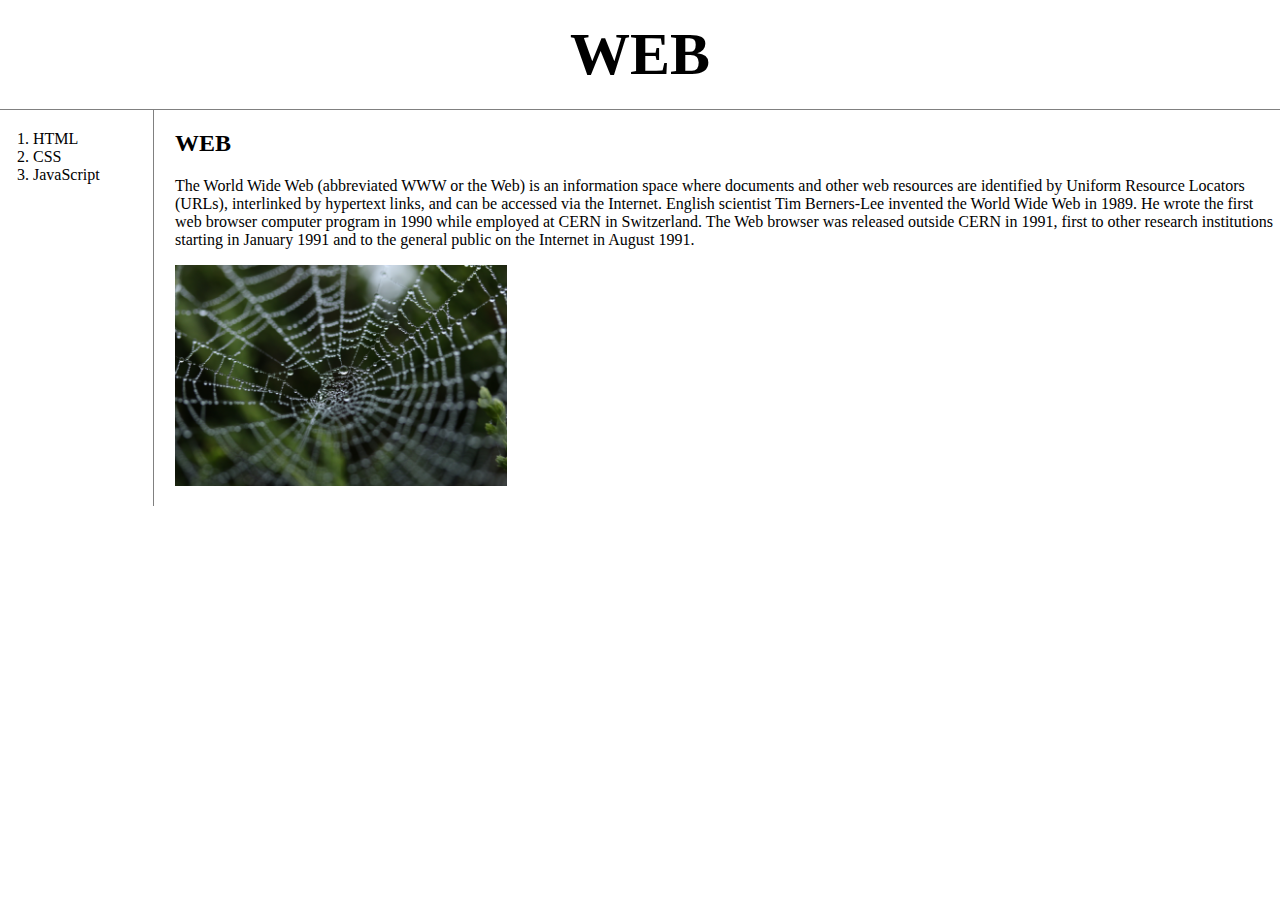
<file: index.html>
<!doctype html>
<html>
<head>
  <title>WEB1 - Welcome</title>
  <meta charset="utf-8">
<link rel="stylesheet" href="style.css">
  <!-- Global site tag (gtag.js) - Google Analytics -->
<script async src="https://www.googletagmanager.com/gtag/js?id=UA-116712551-1"></script>
<script>
  window.dataLayer = window.dataLayer || [];
  function gtag(){dataLayer.push(arguments);}
  gtag('js', new Date());

  gtag('config', 'UA-116712551-1');
</script>

</head>
<body>
  <h1><a href="index.html">WEB</a></h1>
  <div id="grid">
  <ol>
    <li><a href="1.html">HTML</a></li>
    <li><a href="2.html">CSS</a></li>
    <li><a href="3.html">JavaScript</a></li>
  </ol>
 <div id="article">
  <h2>WEB</h2>
  <p>
    The World Wide Web (abbreviated WWW or the Web) is an information space where documents and other web resources are identified by Uniform Resource Locators (URLs), interlinked by hypertext links, and can be accessed via the Internet. English scientist Tim Berners-Lee invented the World Wide Web in 1989. He wrote the first web browser computer program in 1990 while employed at CERN in Switzerland. The Web browser was released outside CERN in 1991, first to other research institutions starting in January 1991 and to the general public on the Internet in August 1991.
  </p>
      <p>
       <img src="web.jpg" width="30%">

  </p>
</body>
</html>
</file>
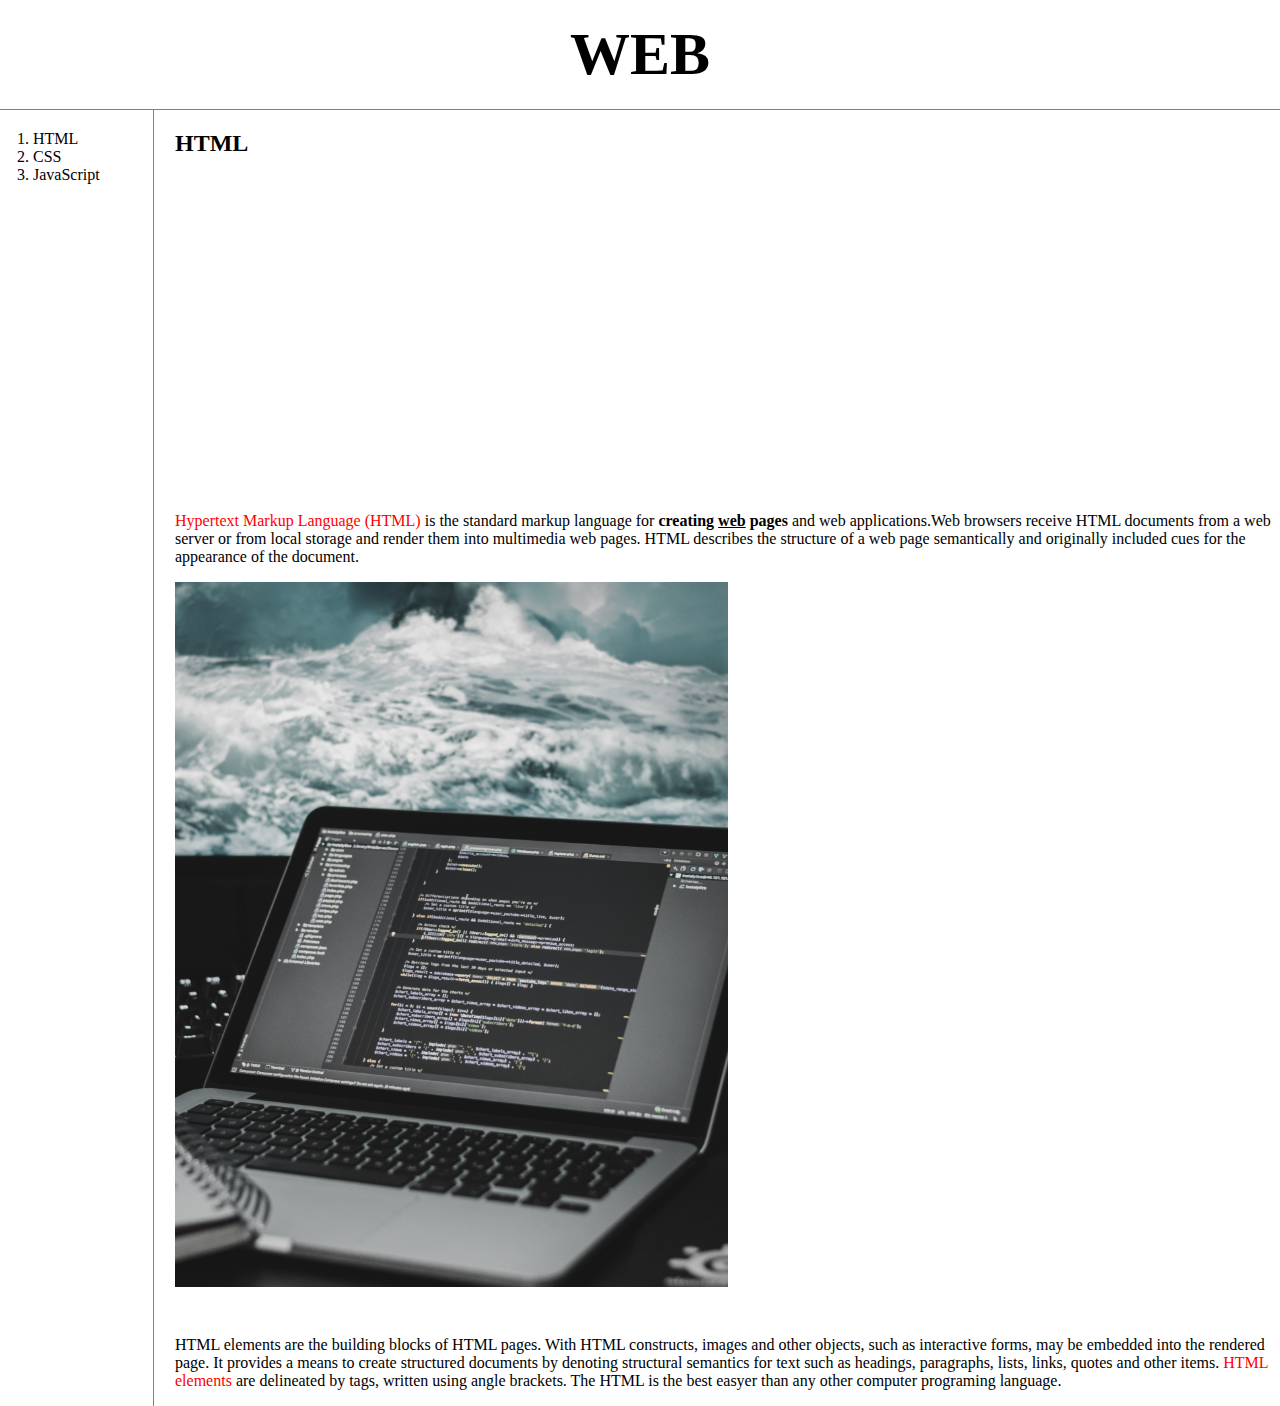
<file: 1.html>
<!doctype html>
<html>
<head>
  <title>WEB1 - HTML</title>
  <meta charset="utf-8">
<link rel="stylesheet" href="style.css">

  <!-- Global site tag (gtag.js) - Google Analytics -->
<script async src="https://www.googletagmanager.com/gtag/js?id=UA-116712551-1"></script>
<script>
  window.dataLayer = window.dataLayer || [];
  function gtag(){dataLayer.push(arguments);}
  gtag('js', new Date());

  gtag('config', 'UA-116712551-1');
</script>

</head>
<body>
  <h1><a href="index.html">WEB</a></h1>
  <div id="grid">
  <ol>
    <li><a href="1.html">HTML</a></li>
    <li><a href="2.html">CSS</a></li>
    <li><a href="3.html">JavaScript</a></li>
  </ol>
  <div id="article">
   <h2>HTML</h2>
   <p>
    <iframe width="560" height="315" src="https://www.youtube.com/embed/rpERSigjqXs" frameborder="0" allow="autoplay; encrypted-media" allowfullscreen></iframe>
      <a href="https://www.w3.org/TR/2011/WD-html5-20110405/" target="_blank" title="html5">
        <p><font color="red">Hypertext Markup Language (HTML)</font></a> is the standard markup language for <strong>creating <u>web</u> pages</strong> and web applications.Web browsers receive HTML documents from a web server or from local storage and render them into multimedia web pages. HTML describes the structure of a web page semantically and originally included cues for the appearance of the document.</p>
    <img src="coding.jpg" width="50%">
  </p><p style="margin-top:45px;">HTML elements are the building blocks of HTML pages. With HTML constructs, images and other objects, such as interactive forms, may be embedded into the rendered page. It provides a means to create structured documents by denoting structural semantics for text such as headings, paragraphs, lists, links, quotes and other items. <font color="red">HTML elements</font> are delineated by tags, written using angle brackets. The HTML is the best easyer than any other computer programing language.
    </p>
    <p>
    <div id="disqus_thread"></div>
    <script>

    /**
    *  RECOMMENDED CONFIGURATION VARIABLES: EDIT AND UNCOMMENT THE SECTION BELOW TO INSERT DYNAMIC VALUES FROM YOUR PLATFORM OR CMS.
    *  LEARN WHY DEFINING THESE VARIABLES IS IMPORTANT: https://disqus.com/admin/universalcode/#configuration-variables*/
    /*
    var disqus_config = function () {
    this.page.url = PAGE_URL;  // Replace PAGE_URL with your page's canonical URL variable
    this.page.identifier = PAGE_IDENTIFIER; // Replace PAGE_IDENTIFIER with your page's unique identifier variable
    };
    */
    (function() { // DON'T EDIT BELOW THIS LINE
    var d = document, s = d.createElement('script');
    s.src = 'https://web1-hfeixg90b6.disqus.com/embed.js';
    s.setAttribute('data-timestamp', +new Date());
    (d.head || d.body).appendChild(s);
    })();
    </script>
    <noscript>Please enable JavaScript to view the <a href="https://disqus.com/?ref_noscript">comments powered by Disqus.</a></noscript>
      </p>
  <p>
    <!--Start of Tawk.to Script-->
<script type="text/javascript">
var Tawk_API=Tawk_API||{}, Tawk_LoadStart=new Date();
(function(){
var s1=document.createElement("script"),s0=document.getElementsByTagName("script")[0];
s1.async=true;
s1.src='https://embed.tawk.to/5abee4f74b401e45400e3892/default';
s1.charset='UTF-8';
s1.setAttribute('crossorigin','*');
s0.parentNode.insertBefore(s1,s0);
})();
</script>
<!--End of Tawk.to Script-->
  </p>


</body>
</html>
</file>
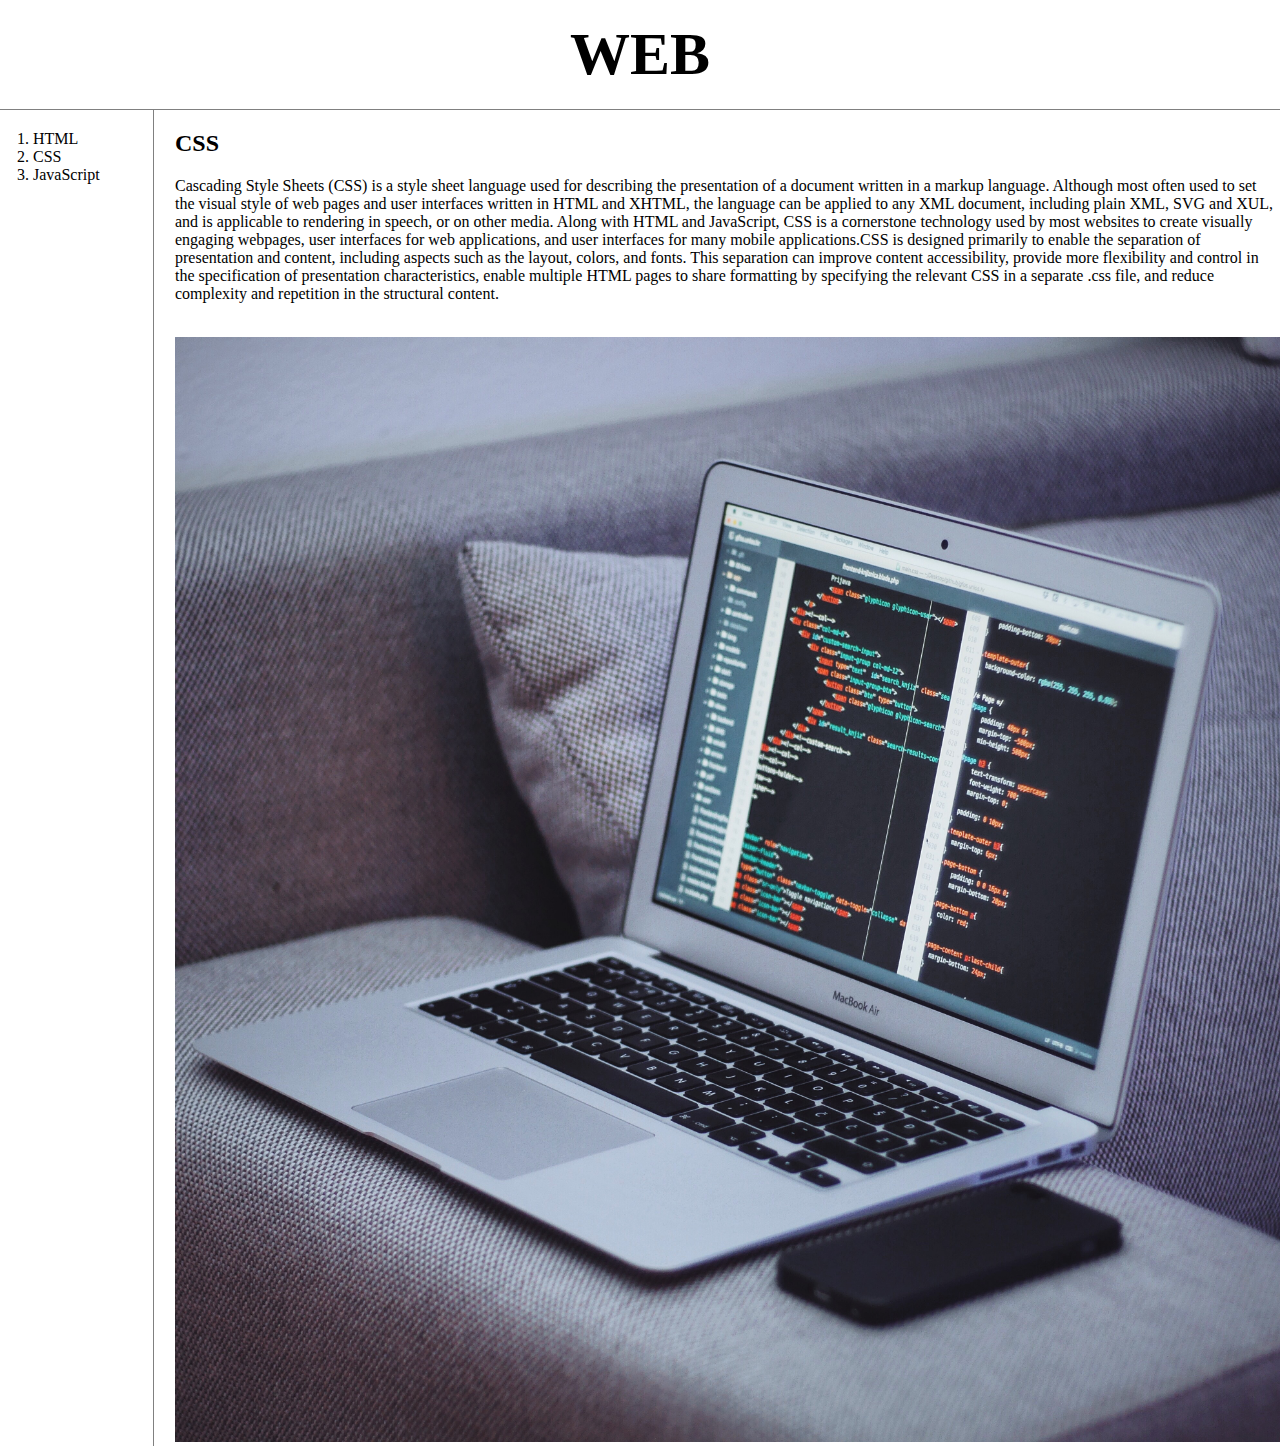
<file: 2.html>
<!doctype html>
<html>
<head>
  <title>WEB1 - CSS</title>
  <meta charset="utf-8">
  <link rel="stylesheet" href="style.css">
  <!-- Global site tag (gtag.js) - Google Analytics -->
<script async src="https://www.googletagmanager.com/gtag/js?id=UA-116712551-1"></script>
<script>
  window.dataLayer = window.dataLayer || [];
  function gtag(){dataLayer.push(arguments);}
  gtag('js', new Date());

  gtag('config', 'UA-116712551-1');
</script>
</head>
<body>
  <h1><a href="index.html">WEB</font></a></h1>
  <div id="grid">
  <ol>
    <li><a href="1.html">HTML</font></a></li>
    <li><a href="2.html">CSS</font></a></li>
    <li><a href="3.html">JavaScript</font></a></li>
  </ol>
   <div id="article">
      <h2>CSS</h2>
      <p>
        Cascading Style Sheets (CSS) is a style sheet language used for describing the presentation of a document written in a markup language. Although most often used to set the visual style of web pages and user interfaces written in HTML and XHTML, the language can be applied to any XML document, including plain XML, SVG and XUL, and is applicable to rendering in speech, or on other media. Along with HTML and JavaScript, CSS is a cornerstone technology used by most websites to create visually engaging webpages, user interfaces for web applications, and user interfaces for many mobile applications.CSS is designed primarily to enable the separation of presentation and content, including aspects such as the layout, colors, and fonts. This separation can improve content accessibility, provide more flexibility and control in the specification of presentation characteristics, enable multiple HTML pages to share formatting by specifying the relevant CSS in a separate .css file, and reduce complexity and repetition in the structural content.
      </p>
      <br>
        <img src="CSS.jpg" width="100%">
      </br>
   </div>
  </div>
</body>
</html>
</file>
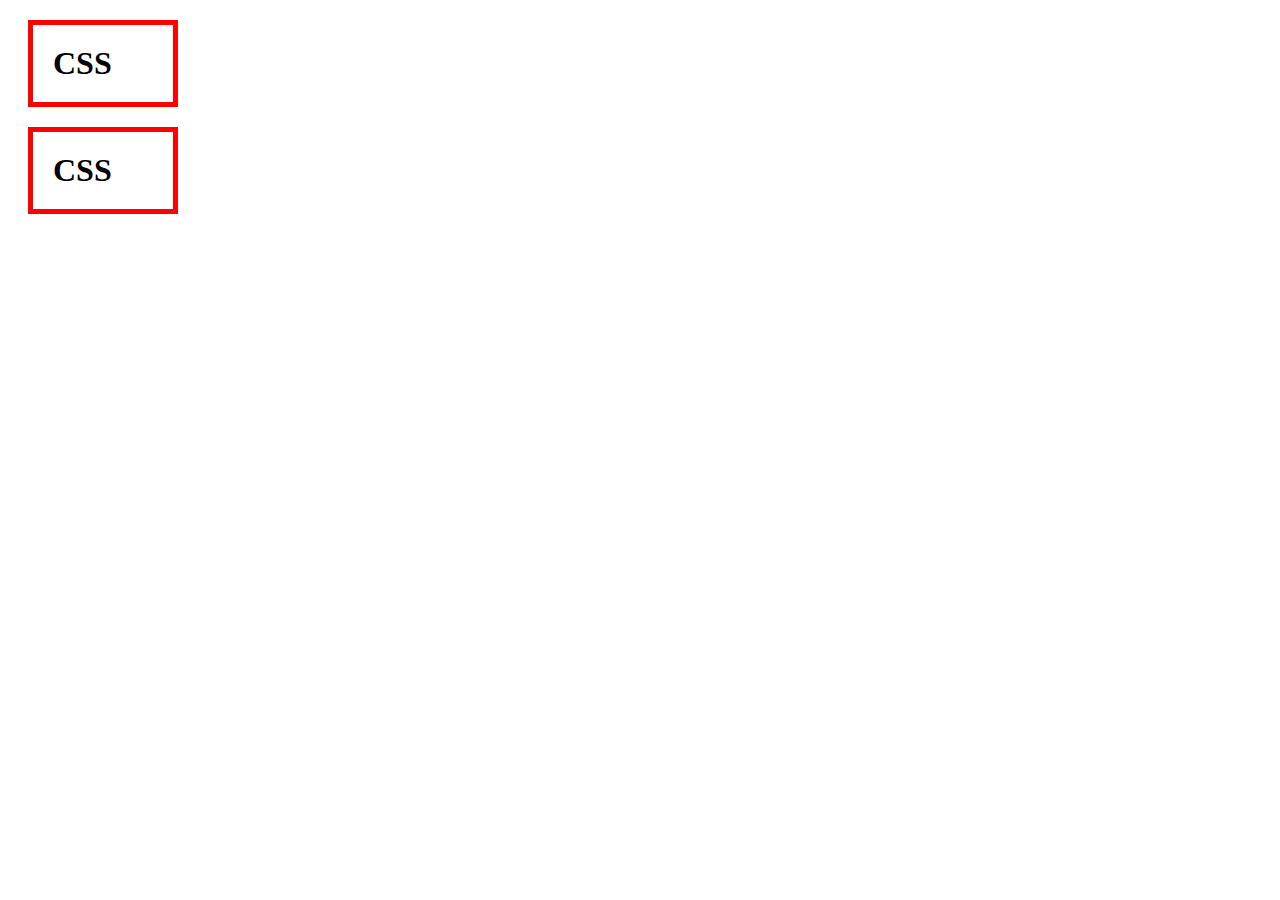
<file: box.html>
<!DOCTYPE html>
<html>
  <head>
    <meta charset="utf-8">
    <title></title>
    <style>

    h1, a{
      border:5px solid red;
      padding:20px;
      margin:20px;
      display:block;
      width:100px;
    }
    </style>
  </head>
  <body>
    <h1>CSS</h1>
    <h1>CSS</h1>
  </body>
</html>
</file>
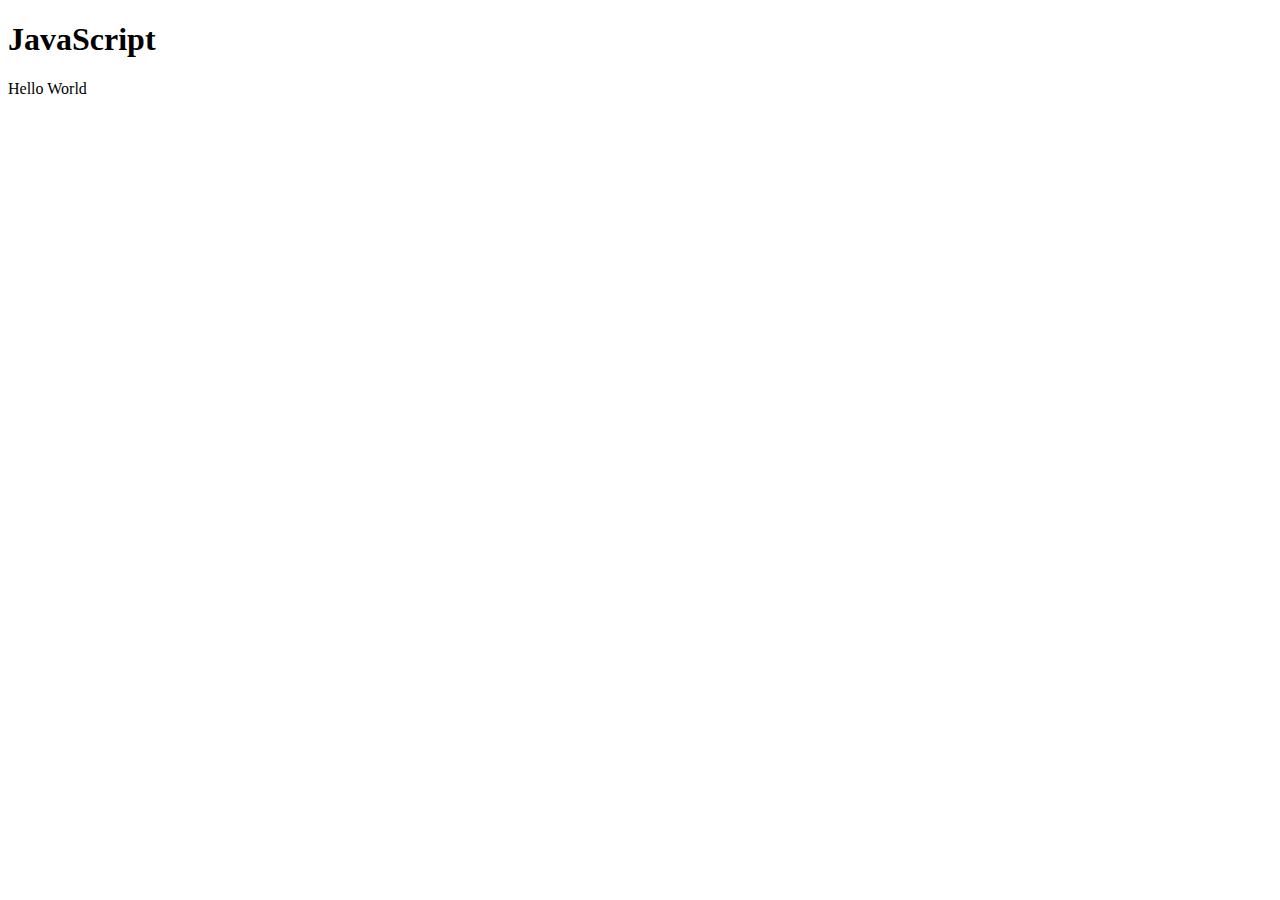
<file: ex.html>
<!DOCTYPE html>
<html>
  <head>
    <meta charset="utf-8">
    <title></title>
  </head>
  <body>
    <h1>JavaScript</h1>
    <script>
     document.write('Hello World');
    </script>
  </body>
</html>
</file>
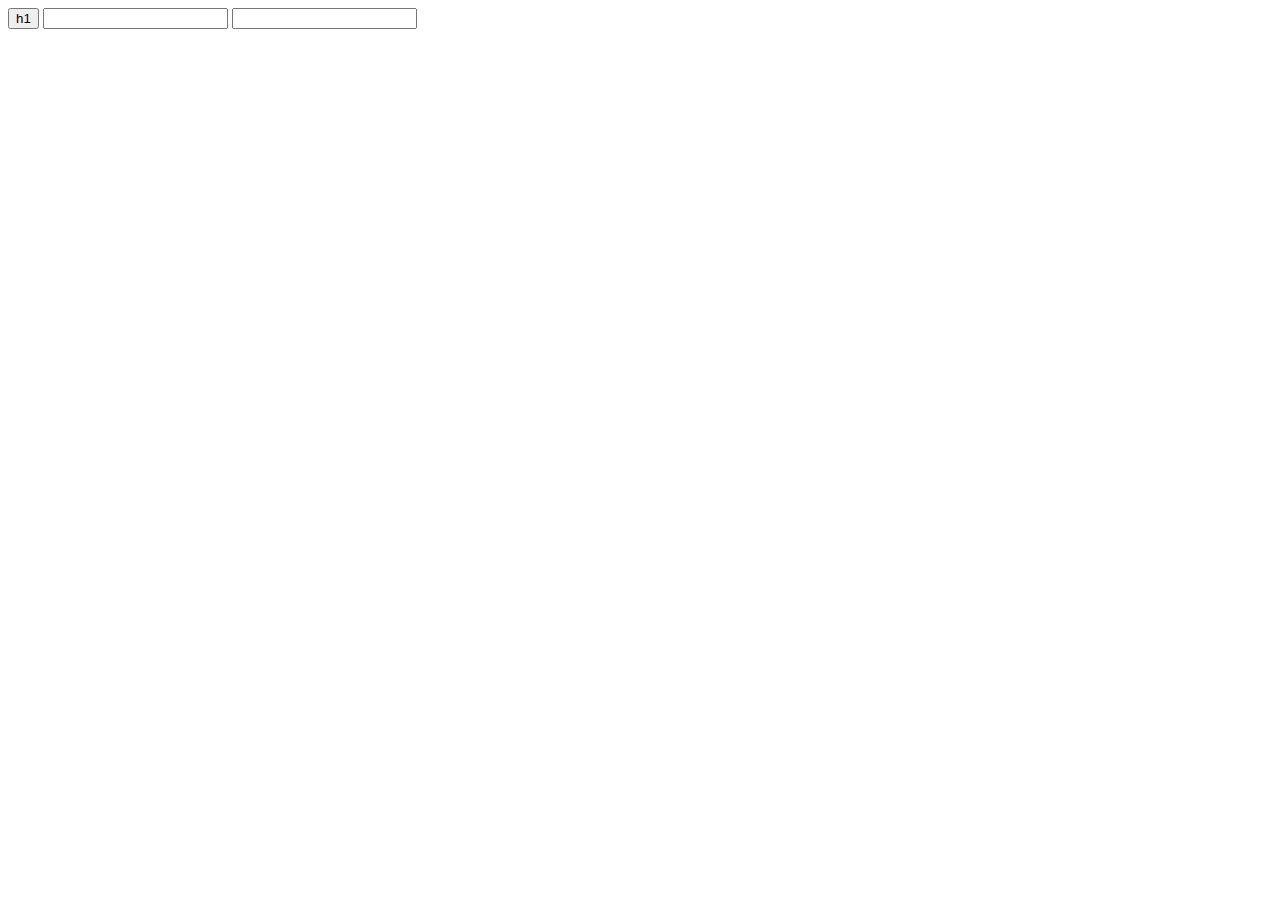
<file: ex1.html>
<!DOCTYPE html>
<html lang="en" dir="ltr">
  <head>
    <meta charset="utf-8">
    <title></title>
  </head>
  <body>
  <input type="button" value="h1" onclick="alert('hi')">
  <input type="text" onchange="alert('changed')">
  <input type="text" onkeydown="alert('key down!')">
  </body>
</html>
</file>
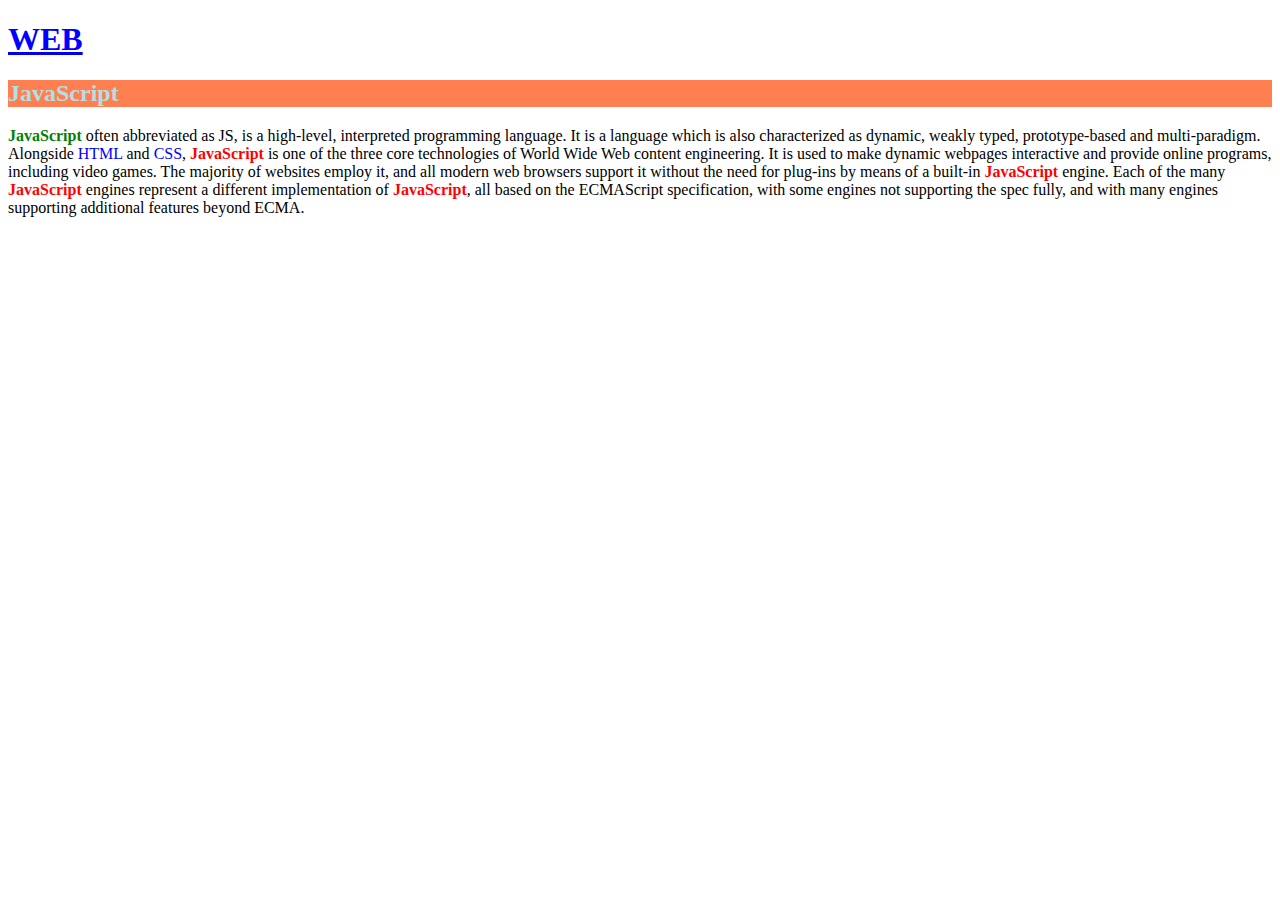
<file: ex3.html>
<!doctype html>
<html>
<head>
  <style>
  .js{
    font-weight: bold;
    color:red;
  }
  #first{
    color:green;
  }
  span{
    color:blue;
  }
  </style>
</head>
<body>
  <h1><a href="index.html"><font color="blue">WEB</font></a></h1>
   <h2 style= "background-color:coral;color:powderblue;">JavaScript</h2>
   <p>
    <span id="first" class="js">JavaScript</span> often abbreviated as JS, is a high-level, interpreted programming language. It is a language which is also characterized as dynamic, weakly typed, prototype-based and multi-paradigm. Alongside <span>HTML</span> and <span>CSS</span>,   <span class="js">JavaScript</span> is one of the three core technologies of World Wide Web content engineering. It is used to make dynamic webpages interactive and provide online programs, including video games. The majority of websites employ it, and all modern web browsers support it without the need for plug-ins by means of a built-in <span class="js">JavaScript</span> engine. Each of the many   <span class="js">JavaScript</span> engines represent a different implementation of   <span class="js">JavaScript</span>, all based on the ECMAScript specification, with some engines not supporting the spec fully, and with many engines supporting additional features beyond ECMA.
  </p>
</body>
</html>
</file>
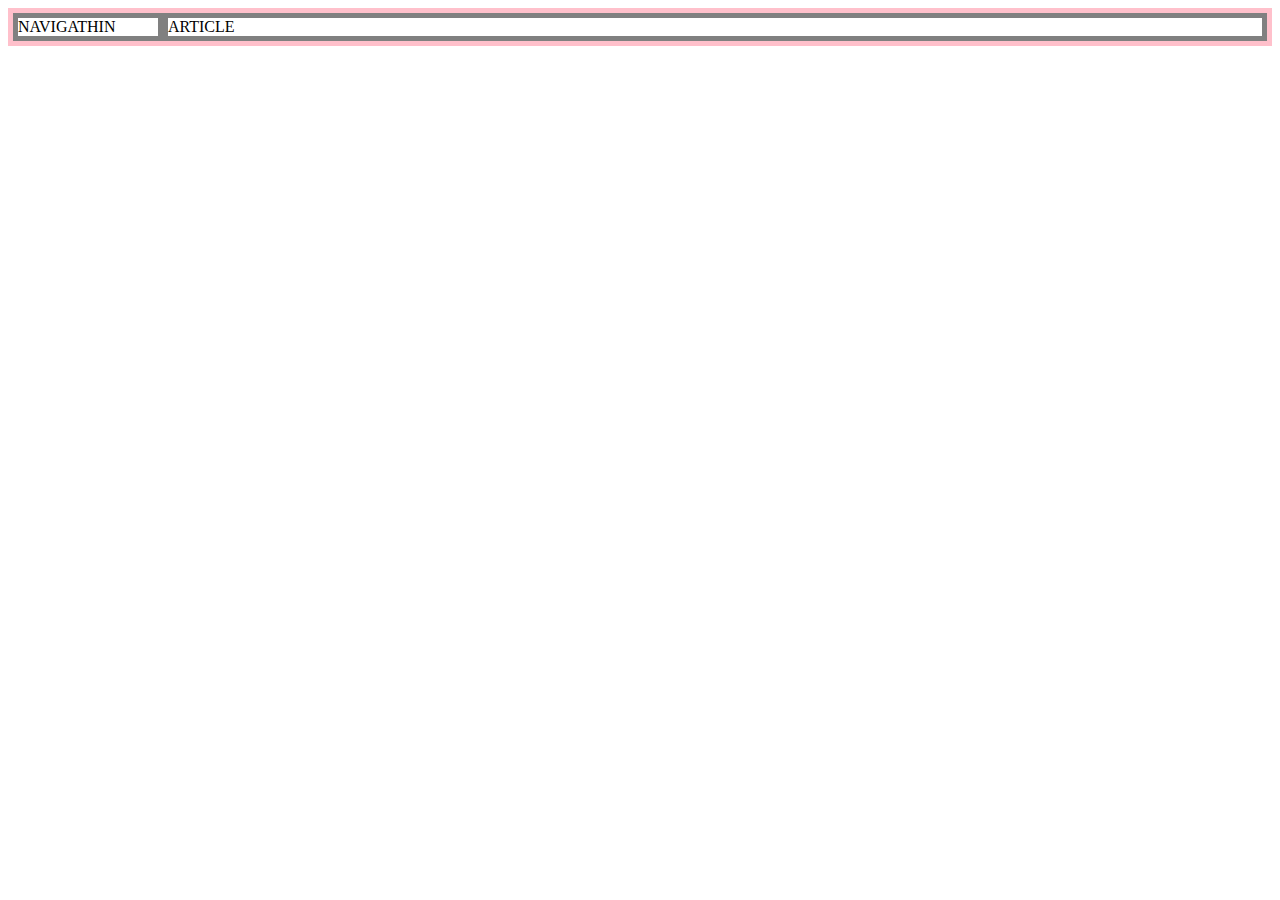
<file: greed.html>
<!DOCTYPE html>
<html>
  <head>
    <meta charset="utf-8">
    <title></title>
    <style>
    #grid{
      border:5px solid pink;
      display:grid;
      grid-template-columns: 150px 1fr;
      grid
    }
    div{
      border:5px solid gray;
    }
    </style>
  </head>
  <body>
    <div id="grid">
      <div>NAVIGATHIN</div>
      <div>ARTICLE</div>
    </div>
  </body>
</html>
</file>
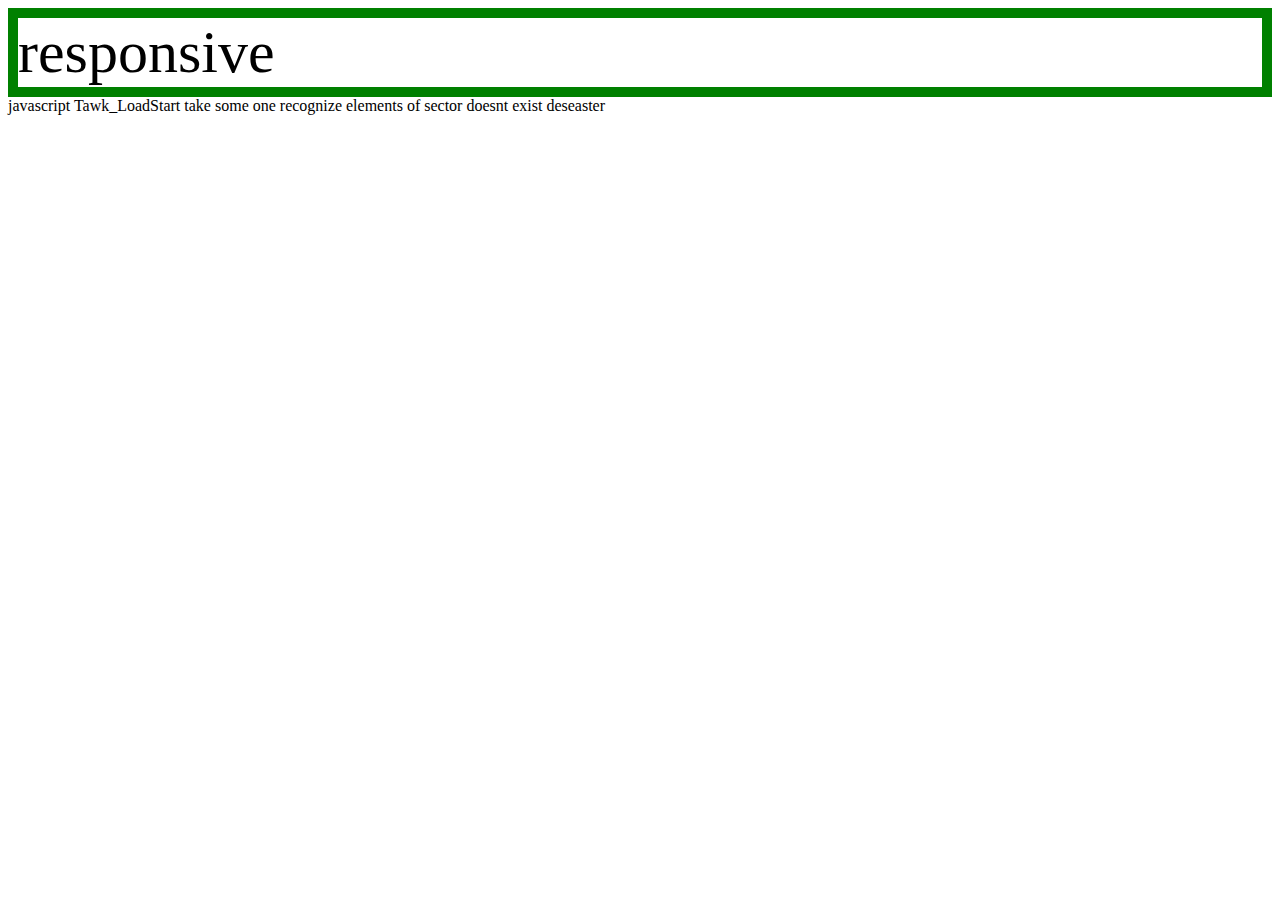
<file: mediaquery.html>
<!DOCTYPE html>
<html>
  <head>
    <meta charset="utf-8">
    <title></title>
    <style>
    div{
      border:10px solid green;
      font-size:60px;
    }
    @media(max-width:800px) {
      div{
        display:none;
      }
    }
    </style>
  </head>
  <body>
    <div>
      responsive
    </div>
  </body>
</html>
javascript
    Tawk_LoadStart take some one recognize elements of sector doesnt exist deseaster
</file>
<file: style.css>
body{
  margin:0;
}
a {
  color:black;
  text-decoration: none;
}

h1 {
  font-size:60px;
  text-align: center;
  border-bottom:1px solid gray;
  margin:0;
  padding:20px;
}
ol{
  border-right:1px solid grey;
  width:100px;
  margin:0;
  padding:20px;
}
#grid{
  display: grid;
  grid-template-columns: 150px 1fr;
}
#grid ol{
  padding-left:33px;
}
#article{
  padding-left:25px
}
@media(max-width:800px){
  #grid{
    display: block;
  }
  ol{
    border-right:none;
 }
  h1 {
border-bottom:none;
  }
</file>
